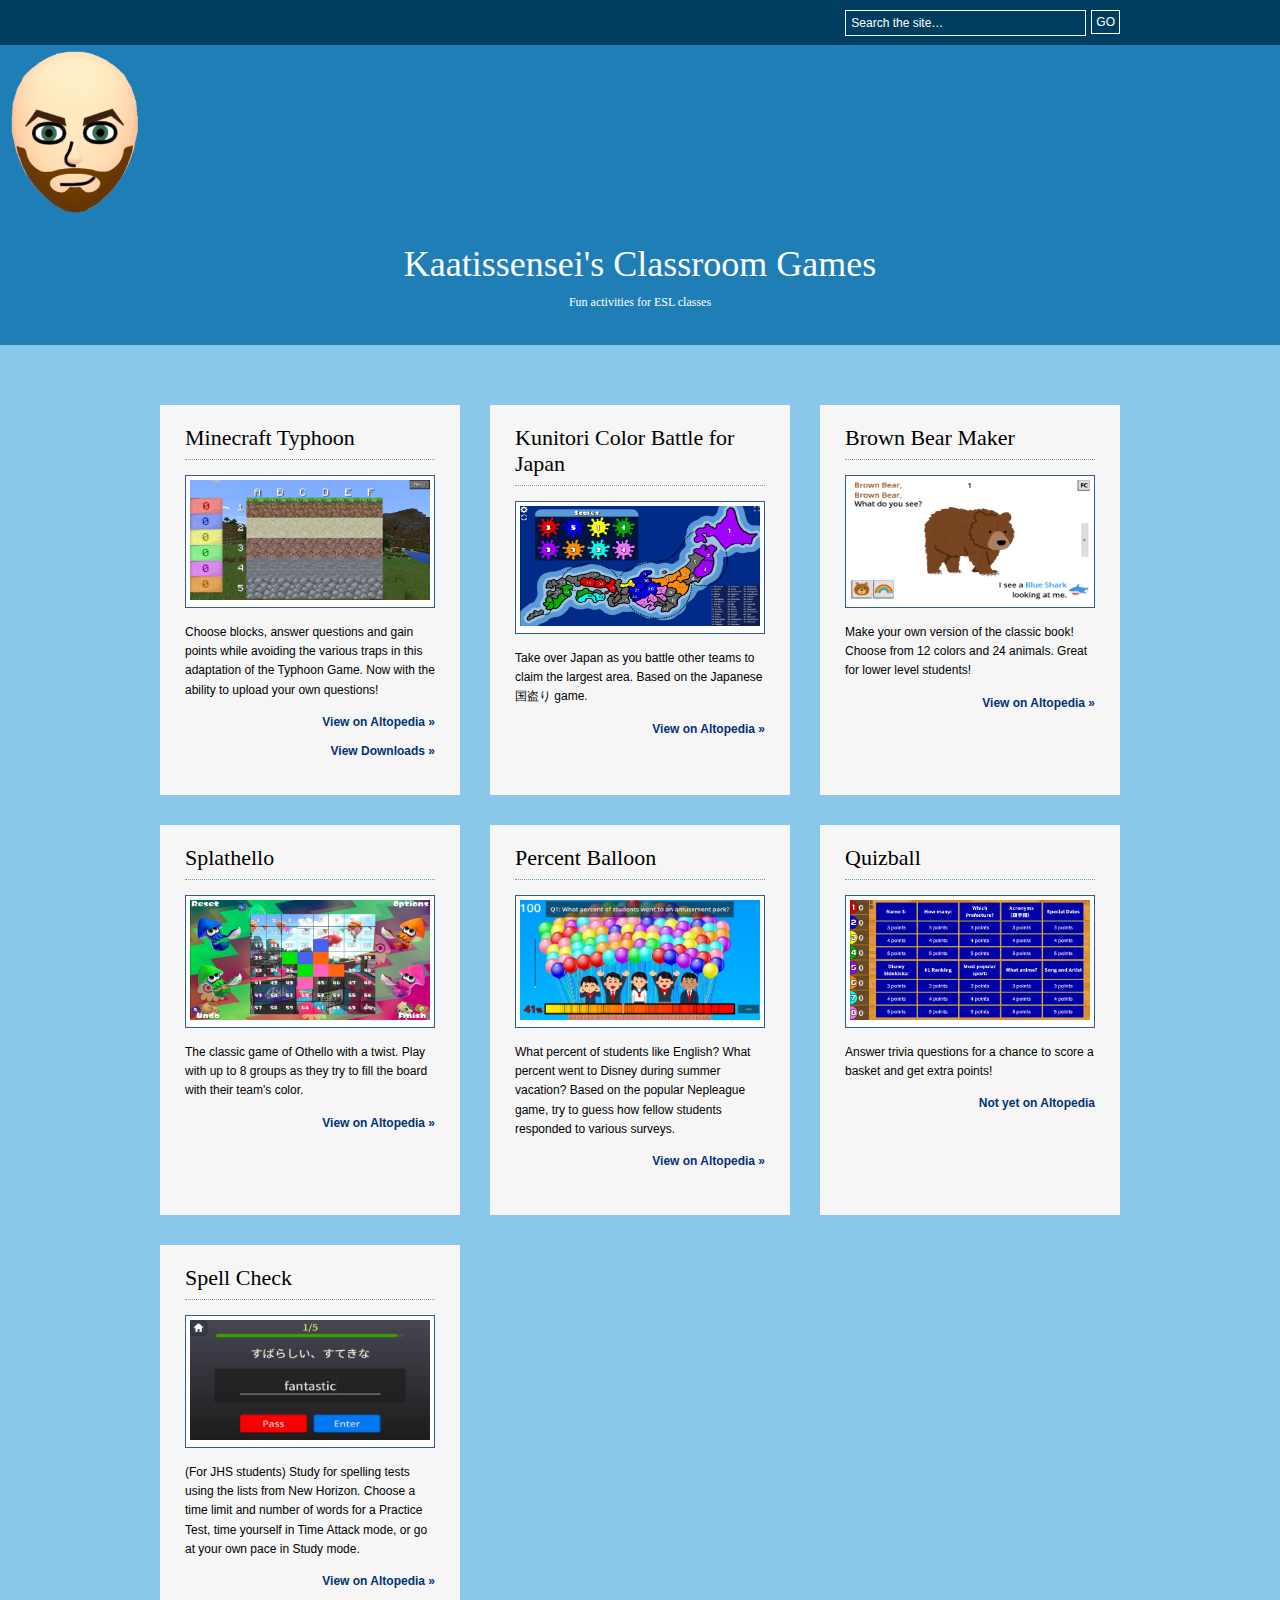
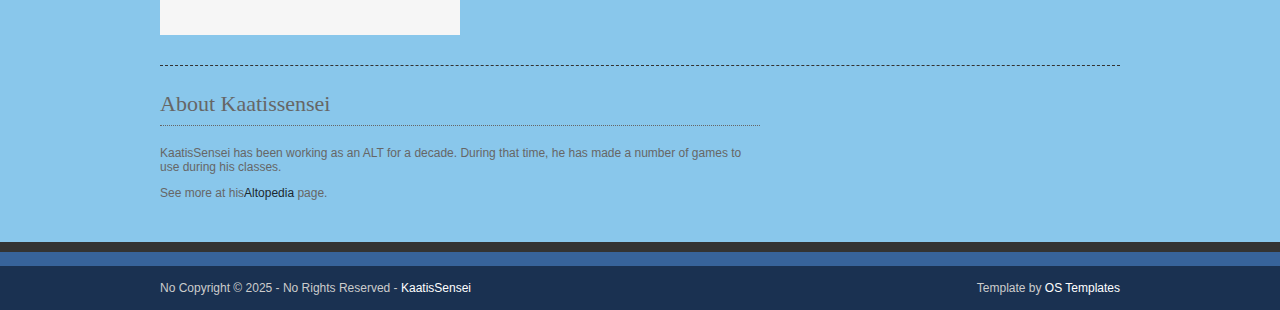
<file: index.html>
<!DOCTYPE html>
<!--
Template Name: AquaBusiness
Author: <a href="http://www.os-templates.com/">OS Templates</a>
Author URI: http://www.os-templates.com/
Licence: Free to use under our free template licence terms
Licence URI: http://www.os-templates.com/template-terms
-->
<html xmlns="http://www.w3.org/1999/xhtml">
<head>
<title>KaatisSensei's Classroom Activities</title>
<meta http-equiv="Content-Type" content="text/html; charset=utf-8" />
<link rel="stylesheet" href="layout/styles/layout.css" type="text/css" />
</head>
<body id="top">
<div class="wrapper col1">
  <div id="topbar">
    <div id="search">
      <form action="#" method="post">
        <fieldset>
          <legend>Site Search</legend>
          <input type="text" value="Search the site&hellip;"  onfocus="this.value=(this.value=='Search the site&hellip;')? '' : this.value ;" />
          <input type="submit" name="go" id="go" value="GO" />
        </fieldset>
      </form>
    </div>
  </div>
</div>
<div class="wrapper col2">
  <div class="logo"><img src="images/KS_logo.png" height= alt="logo"></div>
  <div id="header">
	
    <div class="center">
      <h1><a href="#">Kaatissensei's Classroom Games</a></h1>
      <p>Fun activities for ESL classes</p>
    </div>
    <br class="clear" />
  </div>
</div>
<div class="wrapper col3">
  <div id="container">
    <div id="services">
      <ul>
        <li>
          <h2>Minecraft Typhoon</h2>
          <a href="https://kaatissensei.github.io/Minecraft-Typhoon/">
		  <div class="imgholder"><img src="images/screenshots/MCT_screenshot.png" width="240" height="120" alt="" /></div></a>
          <p>Choose blocks, answer questions and gain points while avoiding the various traps in this adaptation of the Typhoon Game. Now with the ability to upload your own questions!</p>
          <p class="more"><a href="https://www.altopedia.net/activities/6474-minecraft-typhoon-online">View on Altopedia &raquo;</a></p>
		  <p class="more"><a href="pages/mct-downloads.html">View Downloads &raquo;</a></p>
        </li>
		<li>
          <h2>Kunitori Color Battle for Japan</h2>
		  <a href="https://kaatissensei.github.io/Kunitori/">
          <div class="imgholder"><img src="images/screenshots/Kunitori_screenshot.png" width="240" height="120" alt="" /></div></a>
          <p>Take over Japan as you battle other teams to claim the largest area. Based on the Japanese 国盗り game.</p>
          <p class="more"><a href="https://www.altopedia.net/activities/8586-battle-for-japan-online-kunitori">View on Altopedia &raquo;</a></p>
        </li>    
		<li class="last">
          <h2>Brown Bear Maker</h2>
		  <a href="https://kaatissensei.github.io/Brown-Bear-Maker/">
          <div class="imgholder"><img src="images/screenshots/Brown-Bear-Maker_screenshot.png" width="240" height="120" alt="" /></div></a>
          <p>Make your own version of the classic book! Choose from 12 colors and 24 animals. Great for lower level students!</p>
          <p class="more"><a href="https://www.altopedia.net/activities/6755-brown-bear-brown-bear-maker-online">View on Altopedia &raquo;</a></p>
        </li>
        <li>
          <h2>Splathello</h2>
		  <a href="https://kaatissensei.github.io/Splathello/">
          <div class="imgholder"><img src="images/screenshots/Splathello_screenshot.png" width="240" height="120" alt="" /></div></a>
          <p>The classic game of Othello with a twist. Play with up to 8 groups as they try to fill the board with their team's color.</p>
          <p class="more"><a href="https://www.altopedia.net/activities/6357-splathello-online">View on Altopedia &raquo;</a></p>
        </li>
        <li>
          <h2>Percent Balloon</h2>
		  <a href="https://kaatissensei.github.io/Percent-Balloon/">
          <div class="imgholder"><img src="images/screenshots/Percent-Balloon_screenshot.png" width="240" height="120" alt="" /></div></a>
          <p>What percent of students like English? What percent went to Disney during summer vacation? Based on the popular Nepleague game, try to guess how fellow students responded to various surveys.</p>
          <p class="more"><a href="https://www.altopedia.net/activities/7512-percent-balloon-online">View on Altopedia &raquo;</a></p>
        </li>        
        <li class="last">
          <h2>Quizball</h2>
		  <a href="https://kaatissensei.github.io/Quizball/">
          <div class="imgholder"><img src="images/screenshots/Quizball_screenshot.png" width="240" height="120" alt="" /></div></a>
          <p>Answer trivia questions for a chance to score a basket and get extra points!</p>
          <p class="more"><a href="#">Not yet on Altopedia</a></p>
        </li>
		<li>
          <h2>Spell Check</h2>
		  <a href="https://kaatissensei.github.io/SpellCheck/">
          <div class="imgholder"><img src="images/screenshots/SpellCheck_screenshot.png" width="240" height="120" alt="" /></div></a>
          <p>(For JHS students) Study for spelling tests using the lists from New Horizon. Choose a time limit and number of words for a Practice Test, time yourself in Time Attack mode, or go at your own pace in Study mode.</p>
          <p class="more"><a href="https://www.altopedia.net/activities/8527-spell-check-vocab-study-app-for-new-horizon-jhs">View on Altopedia &raquo;</a></p>
        </li>    
      </ul>
      <br class="clear" />
    </div>
    <div id="content">
      <h2>About Kaatissensei</h2>
      <p>KaatisSensei has been working as an ALT for a decade. During that time, he has made a number of games to use during his classes.</p>
	  <p>See more at his<a href="https://www.altopedia.net/users/8665-kaatisu/activities">Altopedia</a> page.</p>
    </div>
    <div id="column">

    </div>
    <br class="clear" />
  </div>
</div>
<div class="wrapper col5">

    <br class="clear" />
  </div>
</div>
<div class="wrapper col6">
  <div id="copyright">
    <p class="fl_left">No Copyright &copy; 2025 - No Rights Reserved - <a href="#">KaatisSensei</a></p>
    <p class="fl_right">Template by <a target="_blank" href="http://www.os-templates.com/" title="Free Website Templates">OS Templates</a></p>
    <br class="clear" />
  </div>
</div>
</body>
</html>
</file>
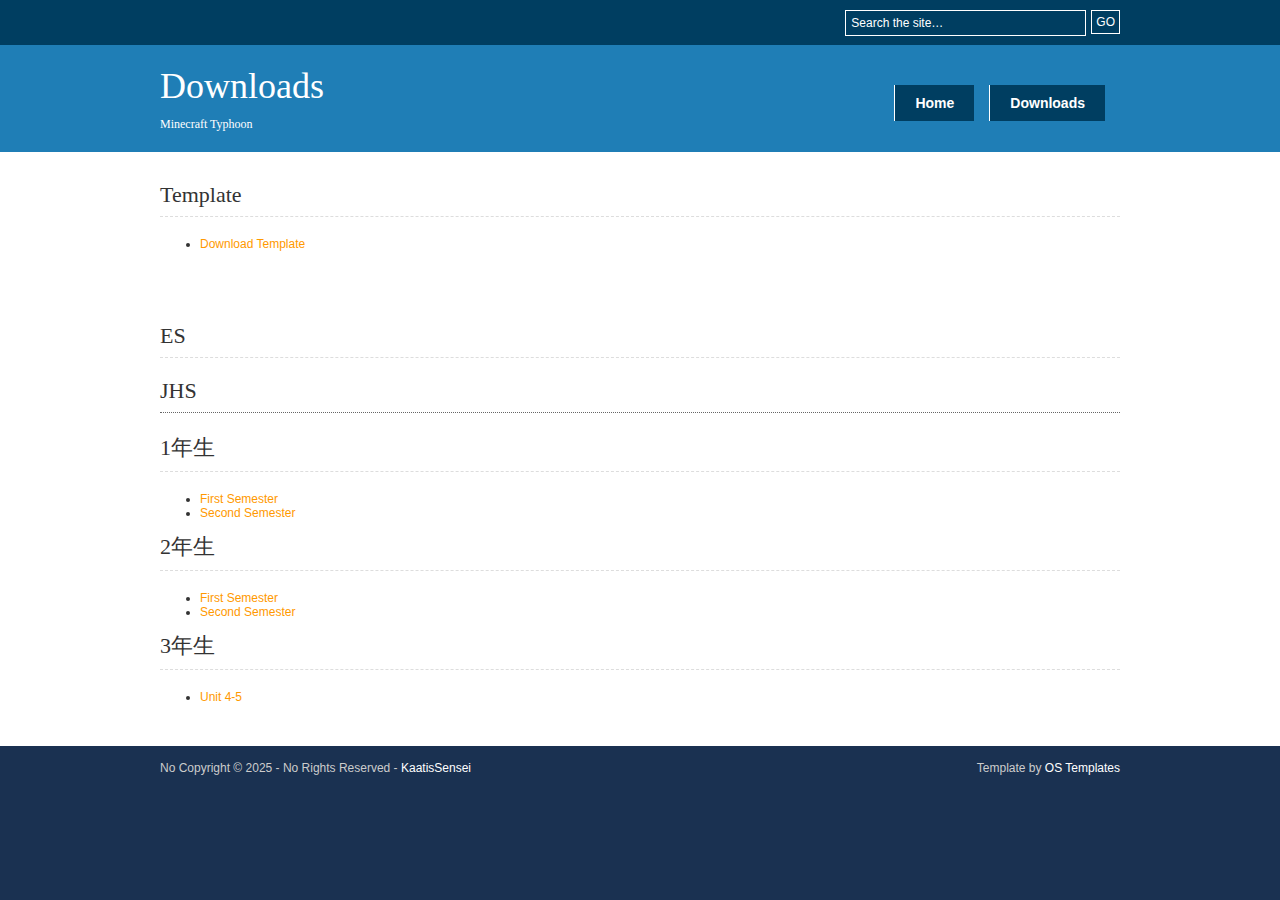
<file: pages/mct-downloads.html>
<!DOCTYPE html>
<!--
Template Name: AquaBusiness
Author: <a href="http://www.os-templates.com/">OS Templates</a>
Author URI: http://www.os-templates.com/
Licence: Free to use under our free template licence terms
Licence URI: http://www.os-templates.com/template-terms
-->
<html>
<head>
<meta http-equiv="Content-Type" content="text/html; charset=utf-8" />
<title>KaatisSensei Games | Downloads</title>
<meta http-equiv="Content-Type" content="text/html; charset=iso-8859-1" />
<link rel="stylesheet" href="../layout/styles/layout.css" type="text/css" />
</head>
<body id="top">
<div class="wrapper col1">
  <div id="topbar">
    <div id="search">
      <form action="#" method="post">
        <fieldset>
          <legend>Site Search</legend>
          <input type="text" value="Search the site&hellip;"  onfocus="this.value=(this.value=='Search the site&hellip;')? '' : this.value ;" />
          <input type="submit" name="go" id="go" value="GO" />
        </fieldset>
      </form>
    </div>
  </div>
</div>
<div class="wrapper col2">
  <div id="header">
    <div class="fl_left">
      <h1><a href="#">Downloads</a></h1>
      <p>Minecraft Typhoon</p>
    </div>
    <ul id="topnav">
      <li><a href="#">Downloads</a>
        <ul>
          <li><a href="#">Minecraft Typhoon</a></li>
        </ul>
      </li>
      <li><a href="../index.html">Home</a></li>
    </ul>
    <br class="clear" />
  </div>
</div>
	
<div class="wrapper col4">
  <div id="container">
    <h1>Template</h1>
	<div class="nav">
            <ul>
              <li><a href="~/../../downloads/MCT_questions - Template.csv" download="MCT Template.csv">Download Template</a></li>

            </ul>

			
      </div>
  </div>
</div>
	
<div class="wrapper col4">
  <div id="container">
    <h1>ES</h1>
	<div class="nav">
        <h2>JHS</h2>
			<h4>1年生</h4>
            <ul>
              <li><a href="~/../../downloads/MCT_questions - 中1一学期.csv" download="MCT 中1一学期.csv">First Semester</a></li>
              <li><a href="~/../../downloads/MCT_questions - 中1二学期.csv" download="MCT 中1二学期.csv">Second Semester</a></li>
            </ul>
          </li>
          <h4>2年生</h4>
            <ul>
              <li><a href="~/../../downloads/MCT_questions - 中2一学期.csv" download="MCT 中2一学期.csv">First Semester</a></li>
              <li><a href="~/../../downloads/MCT_questions - 中2二学期.csv" download="MCT 中2二学期.csv">Second Semester</a></li>
            </ul>
          </li>
        </ul>
          <h4>3年生</h4>
            <ul>
              <li><a href="~/../../downloads/MCT_questions - 3年生U4-5.csv" download="MCT 中3 U4-5.csv">Unit 4-5</a></li>
            </ul>
			
      </div>
  </div>
</div>

<div class="wrapper col6">
  <div id="copyright">
    <p class="fl_left">No Copyright &copy; 2025 - No Rights Reserved - <a href="#">KaatisSensei</a></p>
    <p class="fl_right">Template by <a target="_blank" href="http://www.os-templates.com/" title="Free Website Templates">OS Templates</a></p>
    <br class="clear" />
  </div>
</div>
</body>
</html>
</file>
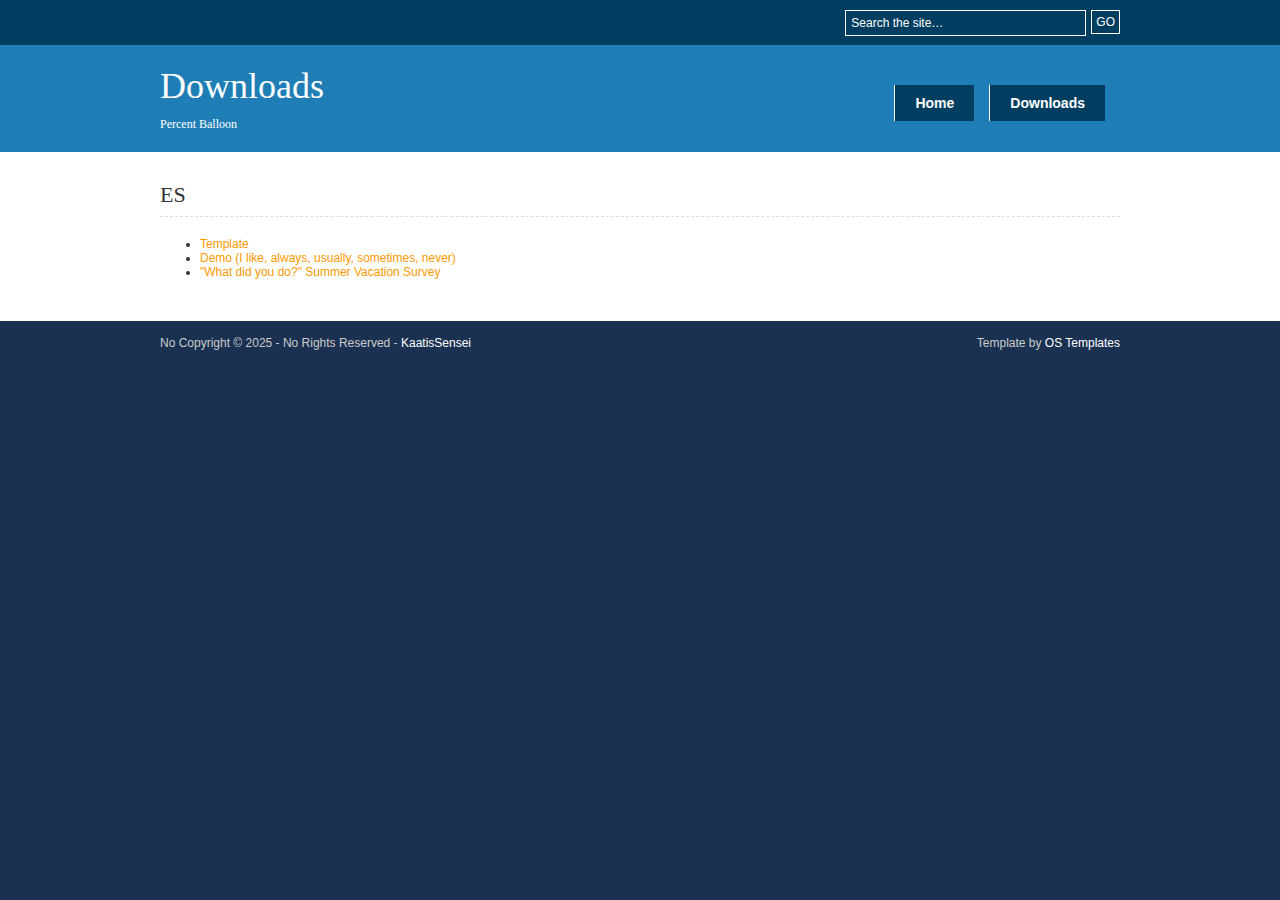
<file: pages/percent-balloon-downloads.html>
<!DOCTYPE html>
<!--
Template Name: AquaBusiness
Author: <a href="http://www.os-templates.com/">OS Templates</a>
Author URI: http://www.os-templates.com/
Licence: Free to use under our free template licence terms
Licence URI: http://www.os-templates.com/template-terms
-->
<html>
<head>
<meta http-equiv="Content-Type" content="text/html; charset=utf-8" />
<title>KaatisSensei Games | Downloads</title>
<meta http-equiv="Content-Type" content="text/html; charset=iso-8859-1" />
<link rel="stylesheet" href="../layout/styles/layout.css" type="text/css" />
</head>
<body id="top">
<div class="wrapper col1">
  <div id="topbar">
    <div id="search">
      <form action="#" method="post">
        <fieldset>
          <legend>Site Search</legend>
          <input type="text" value="Search the site&hellip;"  onfocus="this.value=(this.value=='Search the site&hellip;')? '' : this.value ;" />
          <input type="submit" name="go" id="go" value="GO" />
        </fieldset>
      </form>
    </div>
  </div>
</div>
<div class="wrapper col2">
  <div id="header">
    <div class="fl_left">
      <h1><a href="#">Downloads</a></h1>
      <p>Percent Balloon</p>
    </div>
    <ul id="topnav">
      <li><a href="#">Downloads</a>
        <ul>
          <li><a href="#">Percent Balloon</a></li>
        </ul>
      </li>
      <li><a href="../index.html">Home</a></li>
    </ul>
    <br class="clear" />
  </div>
</div>

<div class="wrapper col4">
  <div id="container">
    <h1>ES</h1>
		<ul>
		  <li><a href="~/../../downloads/PercentBalloon_Template.csv">Template</a></li>
		  <li><a href="~/../../downloads/PercentBalloonDemo.csv">Demo (I like, always, usually, sometimes, never)</a></li>
		  <li><a href="~/../../downloads/PercentBalloon_SummerVacationSurvey.csv">"What did you do?" Summer Vacation Survey</a></li>
		</ul>
  </div>
</div>

<div class="wrapper col6">
  <div id="copyright">
    <p class="fl_left">No Copyright &copy; 2025 - No Rights Reserved - <a href="#">KaatisSensei</a></p>
    <p class="fl_right">Template by <a target="_blank" href="http://www.os-templates.com/" title="Free Website Templates">OS Templates</a></p>
    <br class="clear" />
  </div>
</div>
</body>
</html>
</file>
<file: layout/styles/layout.css>
@charset "utf-8";
/*
Template Name: AquaBusiness
Author: <a href="http://www.os-templates.com/">OS Templates</a>
Author URI: http://www.os-templates.com/
Licence: Free to use under our free template licence terms
Licence URI: http://www.os-templates.com/template-terms
File: Layout CSS
*/

@import url("navi.css");
@import url("forms.css");
@import url("tables.css");

html{overflow-y:scroll;}
body{margin:0; padding:0; font-size:12px; font-family:verdana, Arial, Helvetica, sans-serif; color:#FFFFFF; background-color:#1A3151;}

.justify{text-align:justify;}
.bold{font-weight:bold;}
.center{text-align:center;}
.right{text-align:right;}
.nostart{margin:0; padding:0; list-style-type:none;}

.clear{clear:both;}
br.clear{clear:both; margin-top:-15px;}

a{outline:none; text-decoration:none;}

.fl_left, .imgl{float:left;}
.fl_right, .imgr{float:right;}

img{margin:0; padding:0; border:none;}
.imgl, .imgr{border:1px solid #DFDFDF; padding:5px; color:#666666; background-color:#FFFFFF;}
.imgl{margin:0 8px 8px 0; clear:left;}
.imgr{margin:0 0 8px 8px; clear:right;}

/* ----------------------------------------------Wrapper------------------------------------- */

div.wrapper{display:block; width:100%; margin:0; text-align:left;}
div.wrapper h1, div.wrapper h2, div.wrapper h3, div.wrapper h4, div.wrapper h5, div.wrapper h6{margin:0 0 20px 0; padding:0 0 8px 0; font-size:22px; font-weight:normal; font-family:Georgia, "Times New Roman", Times, serif; border-bottom:1px dashed #DDDDDD;}
.col1{color:#FFFFFF; background-color:#003E61;}
.col2{color:#FFFFFF; background-color:#1F7EB6;}
.col3{color:#666666; background-color:#89C7EB; border-bottom:10px solid #333333;}
.col3 a{color:#1C282F; background-color:#89C7EB;}
.col4{color:#333333; background-color:#FFFFFF;}
.col4 a{color:#FF9900; background-color:#FFFFFF;}
.col5{color:#CCCCCC; background-color:#37639A;}
.col5 a{color:#FFFFFF; background-color:#37639A;}
.col6{color:#CCCCCC; background-color:#1A3151;}
.col6 a{color:#FFFFFF; background-color:#1A3151;}

/* ----------------------------------------------Generalise------------------------------------- */

#topbar, #header, #intro, #breadcrumb, #container, #footer, #copyright{display:block; position:relative; width:960px; margin:0 auto;}

/* ----------------------------------------------TopBar------------------------------------- */

#topbar{height:25px; padding:10px 0;}
#topbar ul{margin:0; padding:0; list-style:none;}
#topbar #social{display:block; float:left;}
#topbar #social li{display:inline; margin-right:20px; cursor:pointer;}

/* ----------------------------------------------Header------------------------------------- */

#header{padding:20px 0; z-index:1000; font-family:Georgia, "Times New Roman", Times, serif;}
#header .fl_left{display:block; float:left; width:260px;}
#header h1, #header p{margin:0; padding:0;}
#header h1{margin:0 0 10px 0; font-size:36px; border:none;}
#header h1 a{color:#FFFFFF; background-color:#1F7EB6;}

/* ----------------------------------------------Homepage Intro------------------------------------- */

#intro{padding:30px 0;}
#intro h2{margin:0 0 10px 0; padding:0 0 8px 0; color:#333333; background-color:#89C7EB; border-bottom:1px dotted #333333; text-transform:uppercase;}
#intro ul{margin:0; padding:0; list-style:none;}
#intro li{display:block; float:left; width:225px; margin:0 20px 0 0; padding:0;}
#intro li.last{margin-right:0;}
#intro li p.imgholder{display:block; width:215px; height:125px; margin:0 0 15px 0; padding:4px; color:#000000; background-color:#FFFFFF; border:1px solid #000000;}
#intro p.readmore{display:block; width:100%; margin:0; padding:0; text-align:right;}
#intro p.readmore a{font-weight:bold;}

/* ----------------------------------------------BreadCrumb------------------------------------- */

#breadcrumb{padding:15px 0;}
#breadcrumb ul{margin:0; padding:0; list-style:none;}
#breadcrumb ul li{display:inline;}
#breadcrumb ul li.current a{text-decoration:underline;}

/* ----------------------------------------------Container------------------------------------- */

#container{padding:30px 0;}
#container h2{padding-bottom:8px; border-bottom:1px dotted #666666;}

/* Homepage Services */

#container #services{display:block; width:100%; margin:0 0 25px 0; padding:0 0 30px 0; border-bottom:1px dashed #333333;}

/* Homepage Block */

#services a{color:#003377; background-color:#F6F6F6; border:none;}
#services ul, #services h2, #services p{margin:0; padding:0; list-style:none;}
#services li{display:block; float:left; width:250px; height: 350px; margin:30px 30px 0 0; padding:20px 25px; color:#000000; background-color:#F6F6F6;}
#services li.last{margin-right:0;}
#services li p{line-height:1.6em;}
#services li div.imgholder{display:block; width:240px; margin:15px 0; padding:4px; color:#315A8A; background-color:#FFFFFF; border:1px solid #315A8A;}
#services li div.imgholder img{width:240px; border:none; margin:0; padding:0;}
#services li h2{padding-bottom:8px; border-bottom:1px dotted #6BA3A3; color:#000000; background-color:#F6F6F6;}
#services p.more{display:block; width:100%; margin-top:15px; font-weight:bold; text-align:right; line-height:normal;}

/* Content */

#content{display:block; float:left; width:600px;}

/* Comments */

#comments{margin-bottom:40px;}
#comments .commentlist{margin:0; padding:0;}
#comments .commentlist ul{margin:0; padding:0; list-style:none;}
#comments .commentlist li.comment_odd, #comments .commentlist li.comment_even{margin:0 0 10px 0; padding:15px; list-style:none;}
#comments .commentlist li.comment_odd{color:#666666; background-color:#F7F7F7;}
#comments .commentlist li.comment_odd a{color:#3E7060; background-color:#F7F7F7;}
#comments .commentlist li.comment_even{color:#666666; background-color:#E8E8E8;}
#comments .commentlist li.comment_even a{color:#3E7060; background-color:#E8E8E8;}
#comments .commentlist .author .name{font-weight:bold;}
#comments .commentlist .submitdate{font-size:smaller;}
#comments .commentlist p{margin:10px 5px 10px 0; padding:0; font-weight:normal; text-transform:none;}
#comments .commentlist li .avatar{float:right; border:1px solid #EEEEEE; margin:0 0 0 10px;}

/* ----------------------------------------------Column------------------------------------- */

#column{display:block; float:right; width:300px;}
#column .flickrbox, #column .holder{display:block; width:300px; margin-bottom:20px;}
.flickrbox ul{margin:0; padding:0; list-style:none;}
.flickrbox li{display:block; float:left; width:80px; height:80px; margin:0 15px 15px 0; padding:4px; color:#402720; background-color:#FFFFFF; border:1px solid #402720;}
.flickrbox li.last{margin-right:0;}
#column .holder p{line-height:1.6em;}
#column h2{font-size:20px;}
#column .holder h2.title{display:block; width:100%; height:65px; margin:0; padding:15px 0 0 0; font-size:20px; line-height:normal; border-bottom:1px dashed #666666;}
#column .holder h2.title img{float:left; margin:-15px 8px 0 0; padding:5px; color:#402720; background-color:#FFFFFF; border:1px solid #402720;}
#column .holder p.readmore{display:block; width:100%; font-weight:bold; text-align:right; line-height:normal;}
#column div.imgholder{display:block; width:290px; margin:0 0 10px 0; padding:4px; color:#402720; background-color:#FFFFFF; border:1px solid #402720;}

/* ----------------------------------------------Footer------------------------------------- */

#footer{padding:20px 0;}
#footer h2{font-size:18px; font-weight:normal; padding-bottom:8px; border-bottom:1px dotted #CCCCCC;}
#footer p, #footer ul, #footer a{margin:0; padding:0; font-weight:normal; list-style:none; line-height:normal;}
#footer li{margin-bottom:10px;}
#footer li.last{margin:0;}
#footer address{font-style:normal; line-height:1.5em; margin-bottom:3px;}
#footer .footbox{display:block; float:left; width:300px; margin:0 30px 0 0; padding:0;}
#footer .last{margin-right:0;}

/* ----------------------------------------------Copyright------------------------------------- */

#copyright{padding:15px 0;}
#copyright p{margin:0; padding:0;}
</file>
